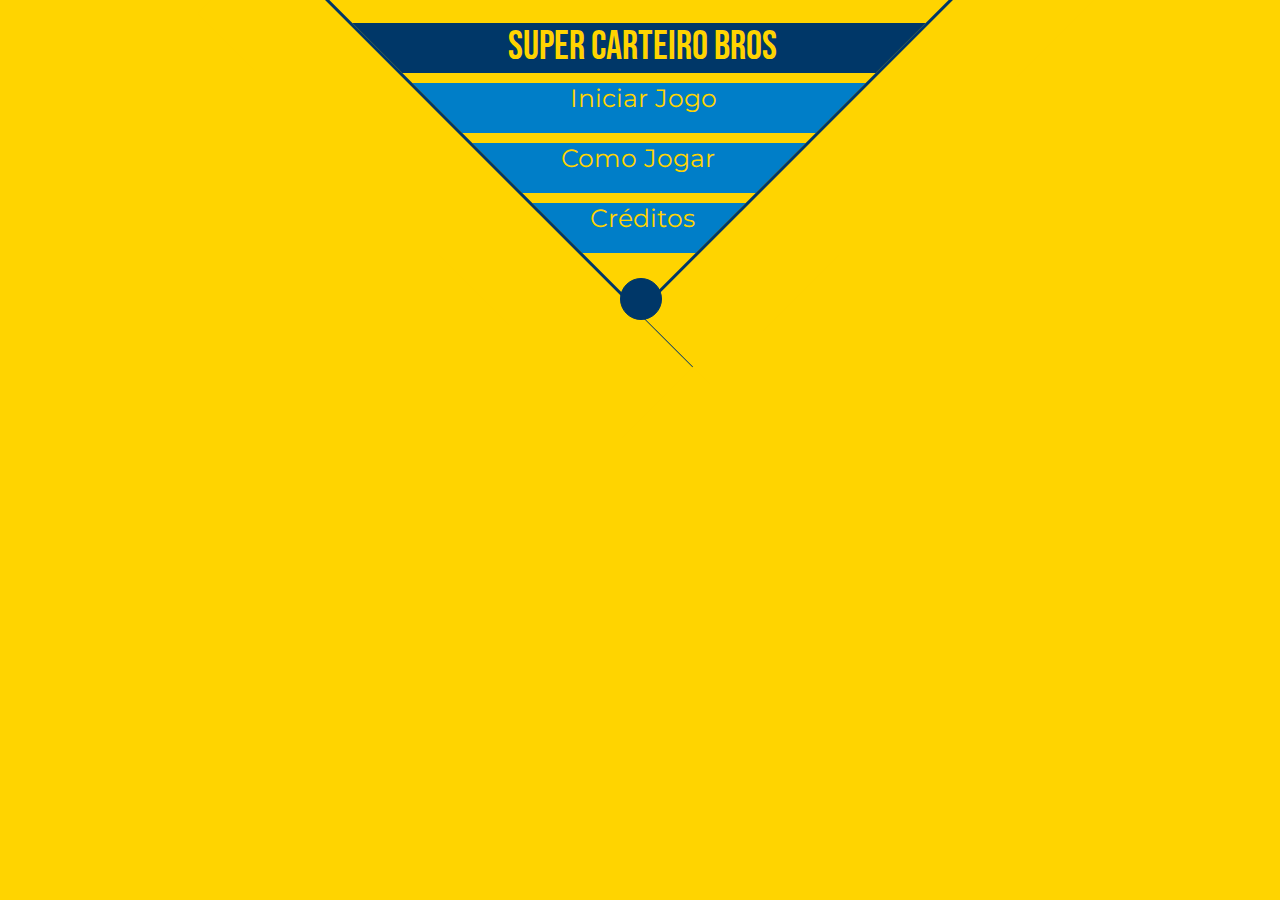
<file: index.html>
<!DOCTYPE html>
<html lang="pt-br">
<head>
    <meta charset="UTF-8">
    <meta name="viewport" content="width=device-width, initial-scale=1.0">
    <link rel="stylesheet" href="css/style.css">
    <title>Super Carteiro Bros</title>
</head>
<body>
    <div id="container">
        <div id="left"></div>
        <div id="title"><p>SUPER CARTEIRO BROS</p></div>
        <div id="game"><p><a href="html/game.html">Iniciar Jogo</a></p></div>
        <div id="instructions"><p><a href="html/instructions.html">Como Jogar</a></p></div>
        <div id="credits"><p><a href="html/credits.html">Créditos</a></p></div>
        <div id="right"></div>
        <div id="circle"></div>
    </div>
</body>
</html>
</file>
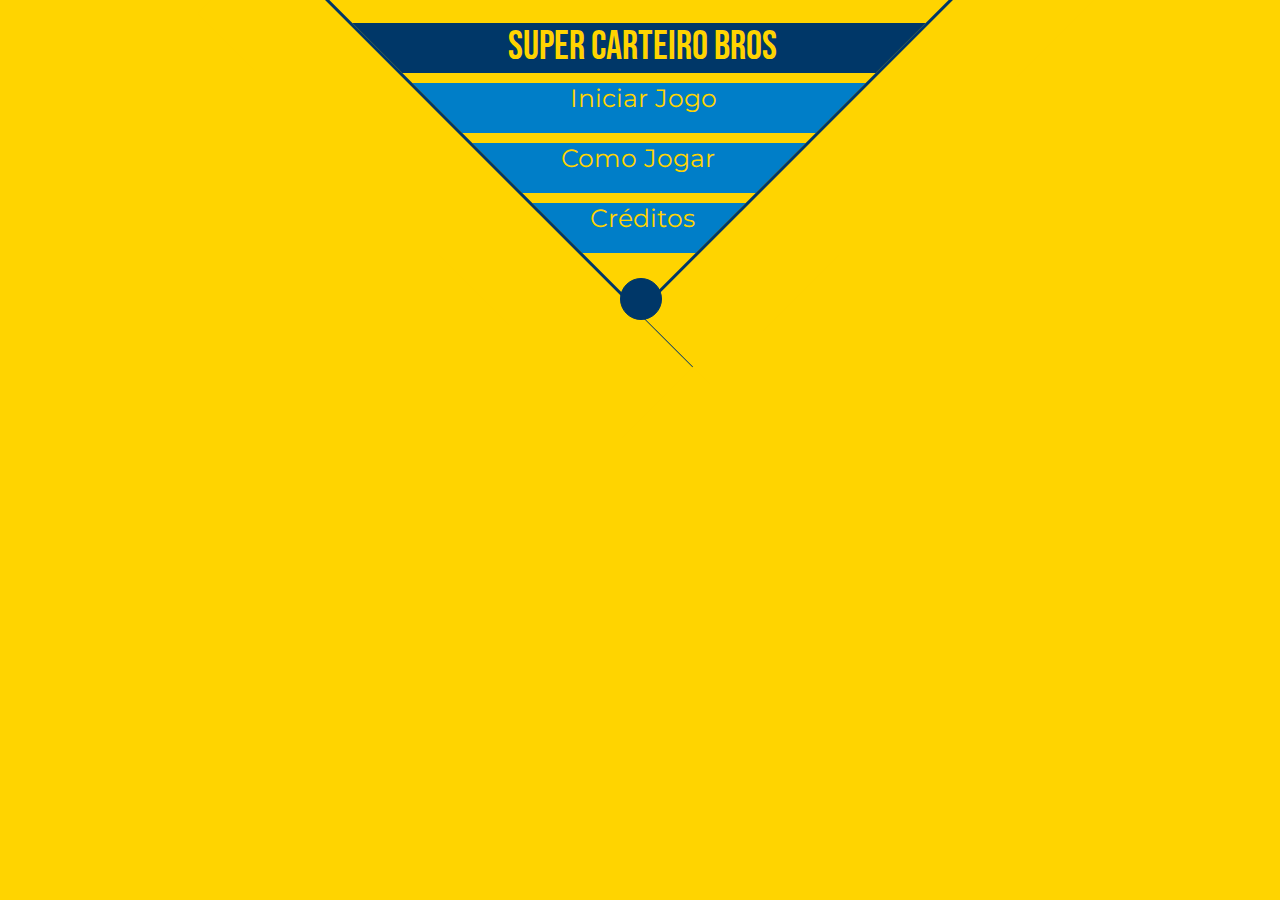
<file: html/index.html>
<!DOCTYPE html>
<html lang="pt-br">
<head>
    <meta charset="UTF-8">
    <meta name="viewport" content="width=device-width, initial-scale=1.0">
    <link rel="stylesheet" href="../css/style.css">
    <title>Super Carteiro Bros</title>
</head>
<body>
    <div id="container">
        <div id="left"></div>
        <div id="title"><p>SUPER CARTEIRO BROS</p></div>
        <div id="game"><p><a href="game.html">Iniciar Jogo</a></p></div>
        <div id="instructions"><p><a href="instructions.html">Como Jogar</a></p></div>
        <div id="credits"><p><a href="credits.html">Créditos</a></p></div>
        <div id="right"></div>
        <div id="circle"></div>
    </div>
</body>
</html>
</file>
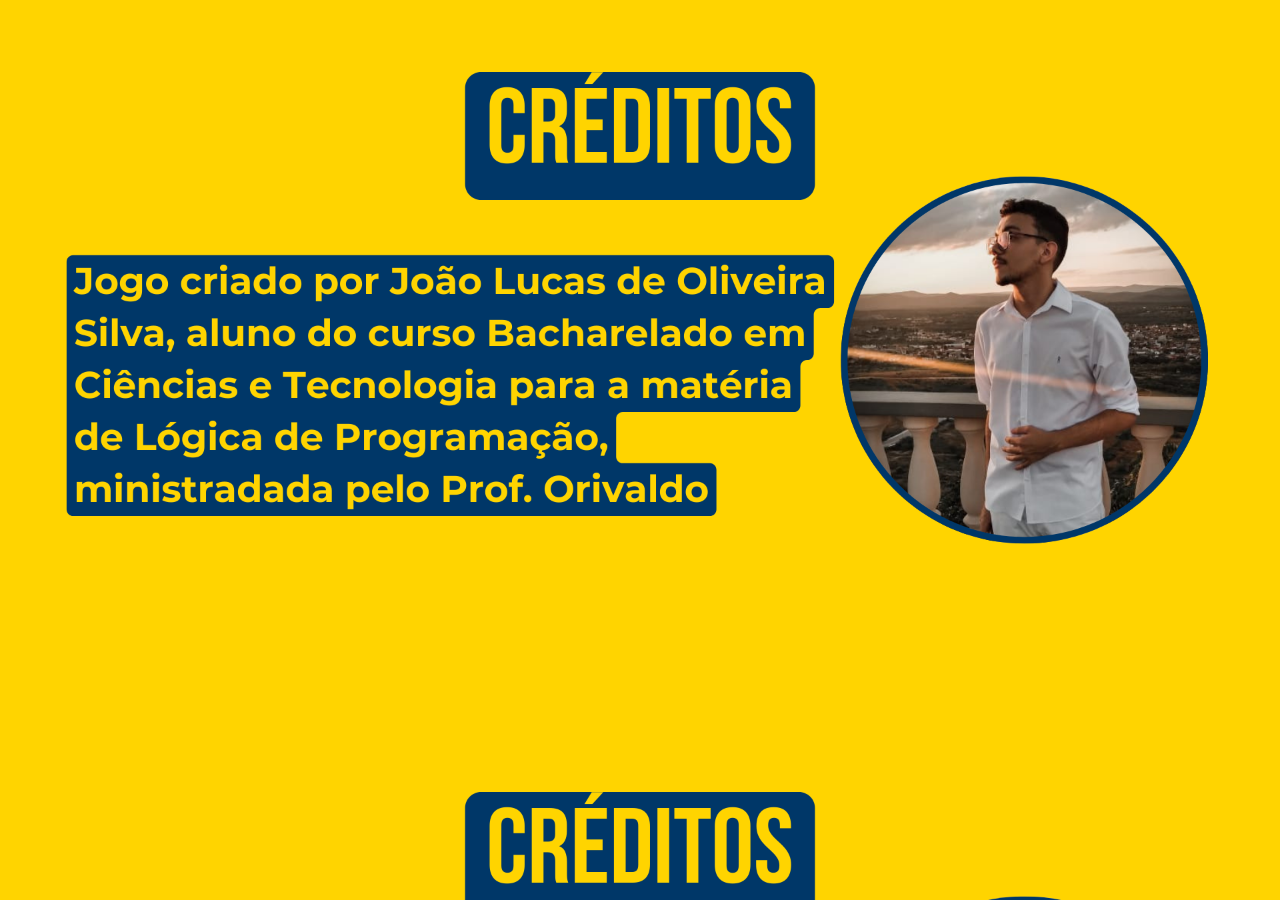
<file: html/credits.html>
<!DOCTYPE html>
<html lang="pt-br">
<head>
    <meta charset="UTF-8">
    <meta name="viewport" content="width=device-width, initial-scale=1.0">
    <title>Créditos</title>
</head>
<body style="background-image: url(../imgs/Créditos.png); background-size: cover;">
</body>
</html>
</file>
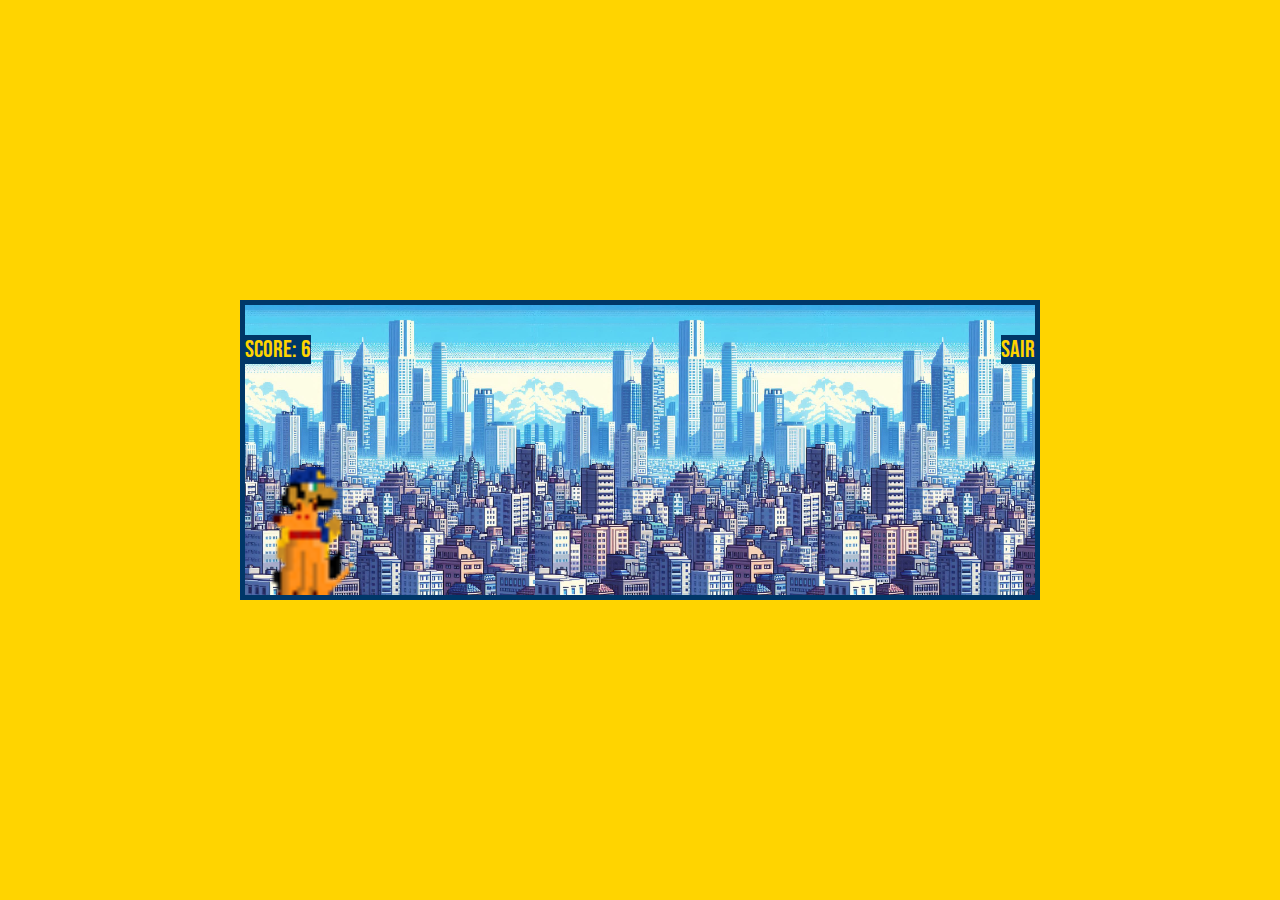
<file: html/game.html>
<!DOCTYPE html>
<html lang="pt-br">
<head>
    <meta charset="UTF-8">
    <meta name="viewport" content="width=device-width, initial-scale=1.0">
    <link rel="stylesheet" href="../css/game.css">
    <title>Lop Game</title>
</head>
<body>
    <div class="game">
        <span class="score"></span>
        <span class="exit"><a href="../index.html">Sair</a></span>
        <div class="carteiro"></div>
        <div class="doguin"></div>
    </div>
    <script src="../js/game.js"></script>
</body>
</html>
</file>
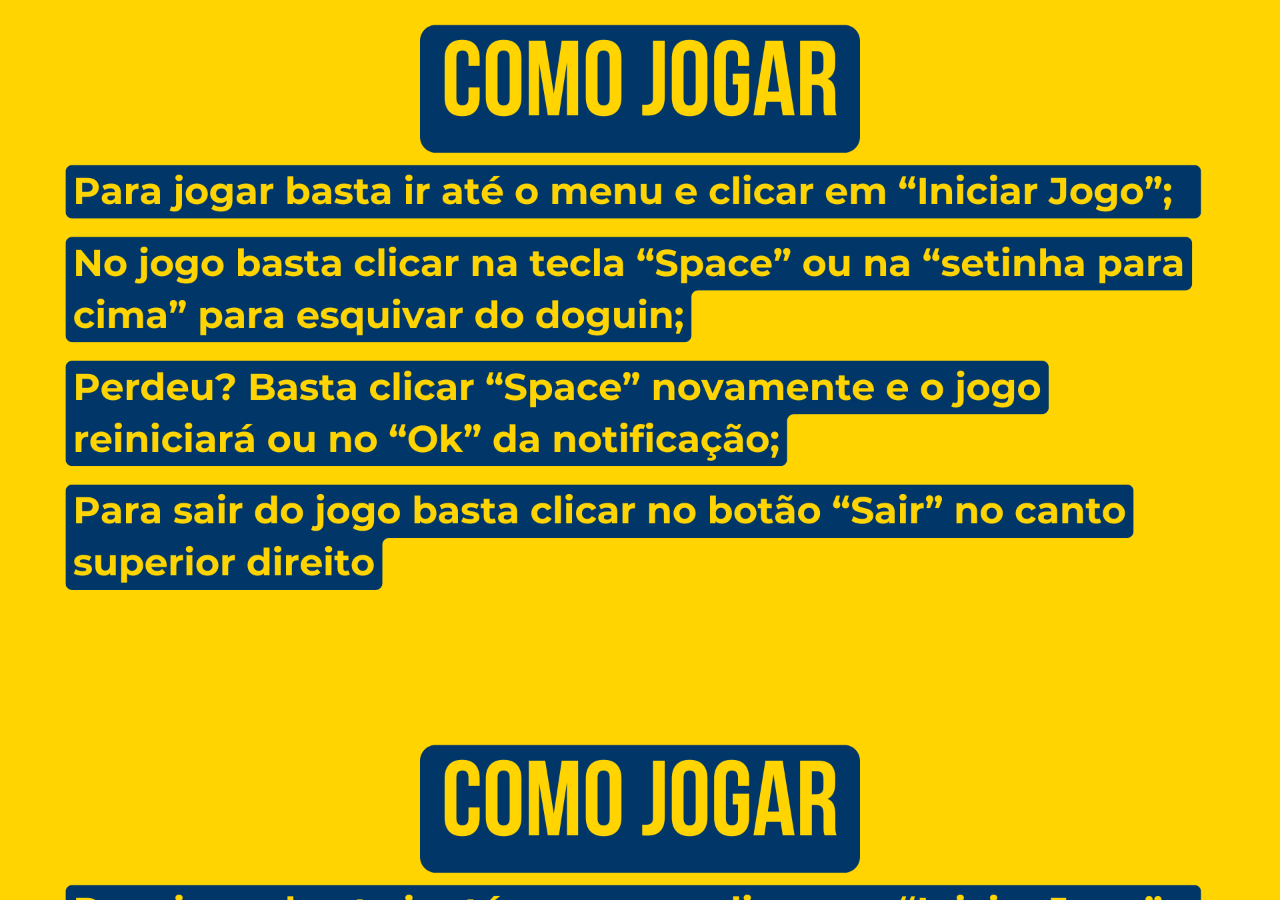
<file: html/instructions.html>
<!DOCTYPE html>
<html lang="pt-br">
<head>
    <meta charset="UTF-8">
    <meta name="viewport" content="width=device-width, initial-scale=1.0">
    <title>Como Jogar</title>
</head>
<body style="background-image: url(../imgs/ComoJogar.png); background-size: cover;">
</body>
</html>
</file>
<file: css/style.css>
/* Importação das fontes Bebas Neue e Montserrat diretamente do Google Fonts */
@import url('https://fonts.googleapis.com/css2?family=Bebas+Neue&family=DM+Sans:ital,opsz,wght@0,9..40,100..1000;1,9..40,100..1000&family=Montserrat:ital,wght@0,100..900;1,100..900&display=swap');
@import url('https://fonts.googleapis.com/css2?family=Bebas+Neue&family=DM+Sans:ital,opsz,wght@0,9..40,100..1000;1,9..40,100..1000&family=Montserrat:ital,wght@0,100..900;1,100..900&display=swap');

body {
  background:#FFD400;
}

/* Estiliza o link */
a{
  text-decoration: none;
  color: #FFD400;
}

/* Cria o círculo azul da carta */
#circle {
  height:40px;
  width:40px;
  background: #003768;
  border:1px solid #003768;
  border-radius:50px;
  position:absolute;
  top:-35px;
  z-index:40;
  right:-20px;
}

/* Estiliza as divs para o menu ficar centralizado */
#container {
  width:0px;
  height:0px;
  border-left: 300px solid transparent;
  border-right:300px solid transparent;
  border-top: 300px solid transparent;
  position:relative;
  margin:auto;
  top:5px;
  left:2px;
}

/* Deixa o título centralizado e estilizado */
#title {
  position:relative;
  bottom:330px;
  right:300px;
  height:50px;
  width:600px;
  background:#003768;
  text-align:center;
  font-size:40px;
  background-size: 1px 300%;
  color:#FFD400;
  font-family:"Bebas Neue";
}

/* Estliza os botões para quando o cursor estiver em cima deles */
#game:hover {
  background:#003768;
  -webkit-transform:rotate(-2deg);
  transform:rotate(-2deg);
}

#credits:hover {
  background:#003768;
  -webkit-transform:rotate(-2deg);
  transform:rotate(-2deg);
}

#instructions:hover {
  background:#003768;
  -webkit-transform:rotate(-2deg);
  transform:rotate(-2deg);
}

/* Estilização da parte esquerda da carta */
#left {
  height:100px;
  width:600px;
  background:#FFD400;
  position:absolute;
  z-index:6;
  -webkit-transform:rotate(45deg);
  transform:rotate(45deg);
  top:-175px;
  right:-104px;
  border-top:3px solid #003768;
}

/* Estilização da parte direita da carta */
#right {
  height:100px;
  width:600px;
  background:#FFD400;
  position:absolute;
  top:-229px;
  -webkit-transform:rotate(-45deg);
  transform:rotate(-45deg);
  z-index:7;
  left:-56px;
  border-top:3px solid #003768;
}

/* Daqui para baixo é apenas estilização dos botões */
#game {
  height:50px;
  width:500px;
  background:#007EC8;
  position:relative;
  bottom:345px;
  right:240px;
  text-align:center;
  font-size: 25px;
  font-family: "Montserrat";
  color:#FFD400;
  -webkit-transition:0.5s;
  transition:0.5s;
  cursor:pointer;
}

#game p {
  position:relative;
  top:0px;
  right:9px;
}

#instructions {
  height:50px;
  width:400px;
  background:#007EC8;
  position:relative;
  bottom:360px;
  right:200px;
  font-size:25px;
  text-align:center;
  font-family: "Montserrat";
  color:#FFD400;
  -webkit-transition:0.5s;
  transition:0.5s;
  cursor:pointer;
  
}

#instructions p {
  position:relative;
  top:0px;
  right:4px;
}

#credits {
  height:50px;
  width:300px;
  position:relative;
  background:#007EC8;
  bottom:375px;
  font-size:25px;
  right:150px;
  text-align:center;
  font-family: "Montserrat";
  color:#FFD400;
  -webkit-transition:0.5s;
  transition:0.5s;
  cursor:pointer;
}

#credits p {
  position:relative;
  top:0px;
}
</file>
<file: css/game.css>
@import url('https://fonts.googleapis.com/css2?family=Bebas+Neue&family=DM+Sans:ital,opsz,wght@0,9..40,100..1000;1,9..40,100..1000&family=Montserrat:ital,wght@0,100..900;1,100..900&display=swap');
@import url('https://fonts.googleapis.com/css2?family=Bebas+Neue&family=DM+Sans:ital,opsz,wght@0,9..40,100..1000;1,9..40,100..1000&family=Montserrat:ital,wght@0,100..900;1,100..900&display=swap');

*{
    margin: 0;
    padding: 0;
    box-sizing: border-box;
}

body{
    height: 100vh;
    display: flex;
    justify-content: center;
    align-items: center;
    background-color: #FFD400;
}

.game{
    border: #003768 5px solid;
    height: 300px;
    width: 800px;
    position: relative;
    overflow: hidden;
    background-image: url(../imgs/CidadeFundo.jpeg);
    background-size: contain;
}
.exit a{
    position: absolute;
    top: 30px;
    right: 0;
    font-size: x-large;
    color: #FFD400;
    background: #003768;
    font-family: 'Bebas Neue';
    text-decoration: none;
}
.score{
    position: absolute;
    top: 30px;
    left: 0;
    font-size: x-large;
    color: #FFD400;
    background: #003768;
    font-family: 'Bebas Neue';
}

.carteiro{
    position: absolute;
    bottom: 0;
    background-image: url(../imgs/CarteiroAndando.gif);
    width: 128px;
    height: 128px;
    background-size: 128px;
    background-repeat: no-repeat; /* Para não repetir a imagem do carteiro */
}

.doguin{
    position: absolute;
    bottom: 0;
    background-image: url(../imgs/doguin.png);
    width: 128px;
    height: 128px;
    background-size: 128px;
    background-repeat: no-repeat;
    animation: doguin 3s linear infinite;
}

/* Animação do doguin passando */
@keyframes doguin {
    0%{
        right: -20px;
    }
    100%{
        right: 850px;
    }
}

/* Cria a animação de pulo */
.jump {
    animation: jump 1.1s linear;
}

@keyframes jump {
    0%{
        bottom: 0;
    }

    30%{
        bottom: 75px;
    }

    50%{
        bottom: 150px;
    }

    70%{
        bottom: 75px;
    }

    100%{
        bottom: 0;
    }
}
</file>
